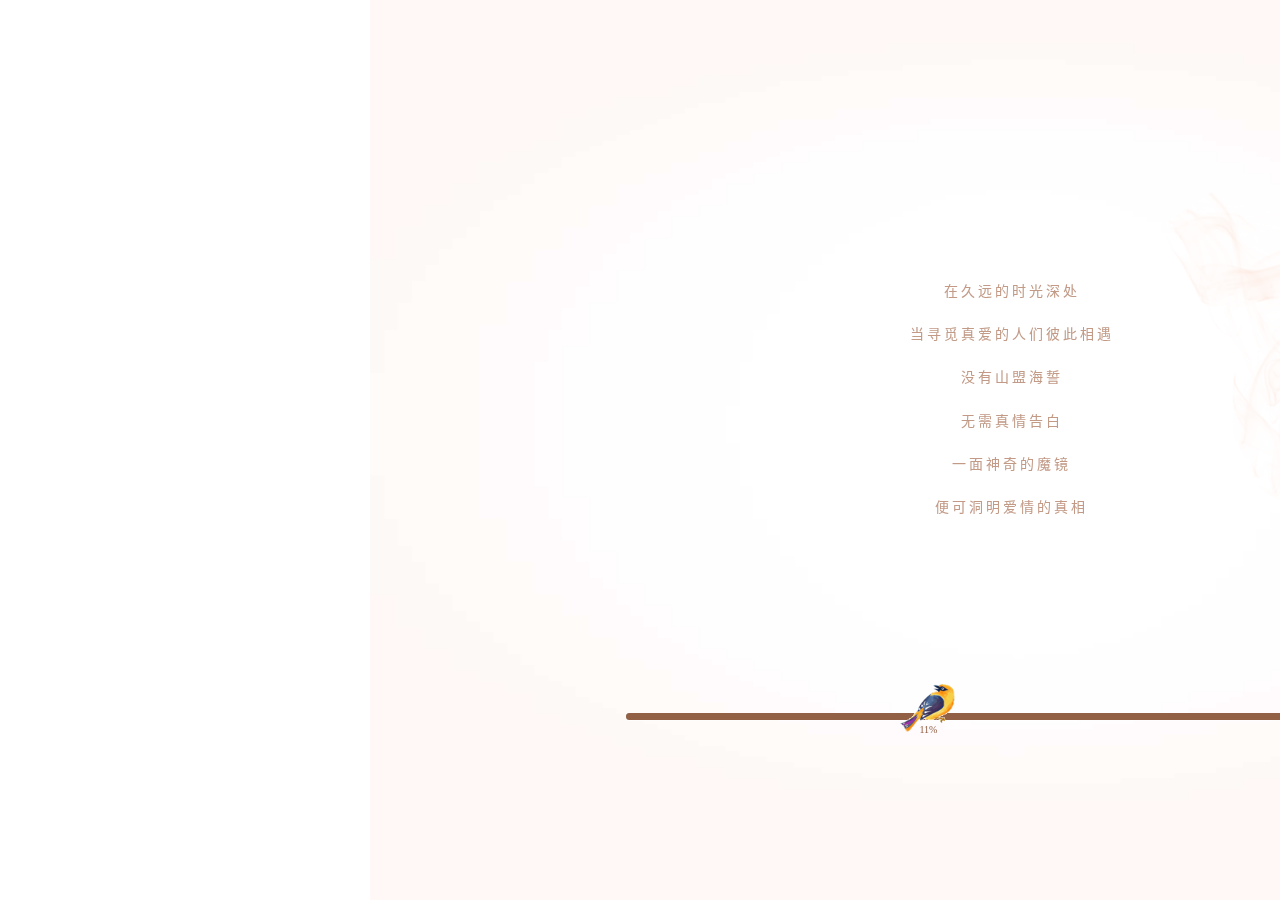
<file: index.html>
<!DOCTYPE html>
<html lang="zh-CN">

    <head>
        <meta charset="utf-8">
        <meta name="x5-orientation" content="portrait">
        <meta name="screen-orientation" content="portrait">
        <meta http-equiv="X-UA-Compatible" content="IE=edge">
        <meta name="flexible" content="initial-dpr=1" />
        <script>!function(a,b){function c(){var b=f.getBoundingClientRect().width;b/i>540&&(b=540*i);var c=b/10;f.style.fontSize=c+"px",k.rem=a.rem=c}var d,e=a.document,f=e.documentElement,g=e.querySelector('meta[name="viewport"]'),h=e.querySelector('meta[name="flexible"]'),i=0,j=0,k=b.flexible||(b.flexible={});if(g){console.warn("将根据已有的meta标签来设置缩放比例");var l=g.getAttribute("content").match(/initial\-scale=([\d\.]+)/);l&&(j=parseFloat(l[1]),i=parseInt(1/j))}else if(h){var m=h.getAttribute("content");if(m){var n=m.match(/initial\-dpr=([\d\.]+)/),o=m.match(/maximum\-dpr=([\d\.]+)/);n&&(i=parseFloat(n[1]),j=parseFloat((1/i).toFixed(2))),o&&(i=parseFloat(o[1]),j=parseFloat((1/i).toFixed(2)))}}if(!i&&!j){var p=a.navigator.userAgent,q=(!!p.match(/android/gi),!!p.match(/iphone/gi)),r=q&&!!p.match(/OS 9_3/),s=a.devicePixelRatio;i=q&&!r?s>=3&&(!i||i>=3)?3:s>=2&&(!i||i>=2)?2:1:1,j=1/i}if(f.setAttribute("data-dpr",i),!g)if(g=e.createElement("meta"),g.setAttribute("name","viewport"),g.setAttribute("content","initial-scale="+j+", maximum-scale="+j+", minimum-scale="+j+", user-scalable=no"),f.firstElementChild)f.firstElementChild.appendChild(g);else{var t=e.createElement("div");t.appendChild(g),e.write(t.innerHTML)}a.addEventListener("resize",function(){clearTimeout(d),d=setTimeout(c,300)},!1),a.addEventListener("pageshow",function(a){a.persisted&&(clearTimeout(d),d=setTimeout(c,300))},!1),"complete"===e.readyState?e.body.style.fontSize=12*i+"px":e.addEventListener("DOMContentLoaded",function(){e.body.style.fontSize=12*i+"px"},!1),c(),k.dpr=a.dpr=i,k.refreshRem=c,k.rem2px=function(a){var b=parseFloat(a)*this.rem;return"string"==typeof a&&a.match(/rem$/)&&(b+="px"),b},k.px2rem=function(a){var b=parseFloat(a)/this.rem;return"string"==typeof a&&a.match(/px$/)&&(b+="rem"),b}}(window,window.lib||(window.lib={}));</script>
        <script src="http://res.wx.qq.com/open/js/jweixin-1.0.0.js"></script>
        <title>truecolor</title>
    </head>

    <body>
        <div id="mount"></div>

        <script>
          	var _mtac = {};
          	(function() {
          		var mta = document.createElement("script");
          		mta.src = "http://pingjs.qq.com/h5/stats.js?v2.0.4";
          		mta.setAttribute("name", "MTAH5");
          		mta.setAttribute("sid", "500528996");
          		mta.setAttribute("cid", "500529013");
          		var s = document.getElementsByTagName("script")[0];
          		s.parentNode.insertBefore(mta, s);
          	})();
        </script>
    <script type="text/javascript" src="static/libs/index.js?27411efe1712563d022c"></script><script type="text/javascript" src="static/runtime/index.js"></script><script type="text/javascript" src="static/utils/index.js"></script><script type="text/javascript" src="static/index.js"></script></body>

</html>
</file>
